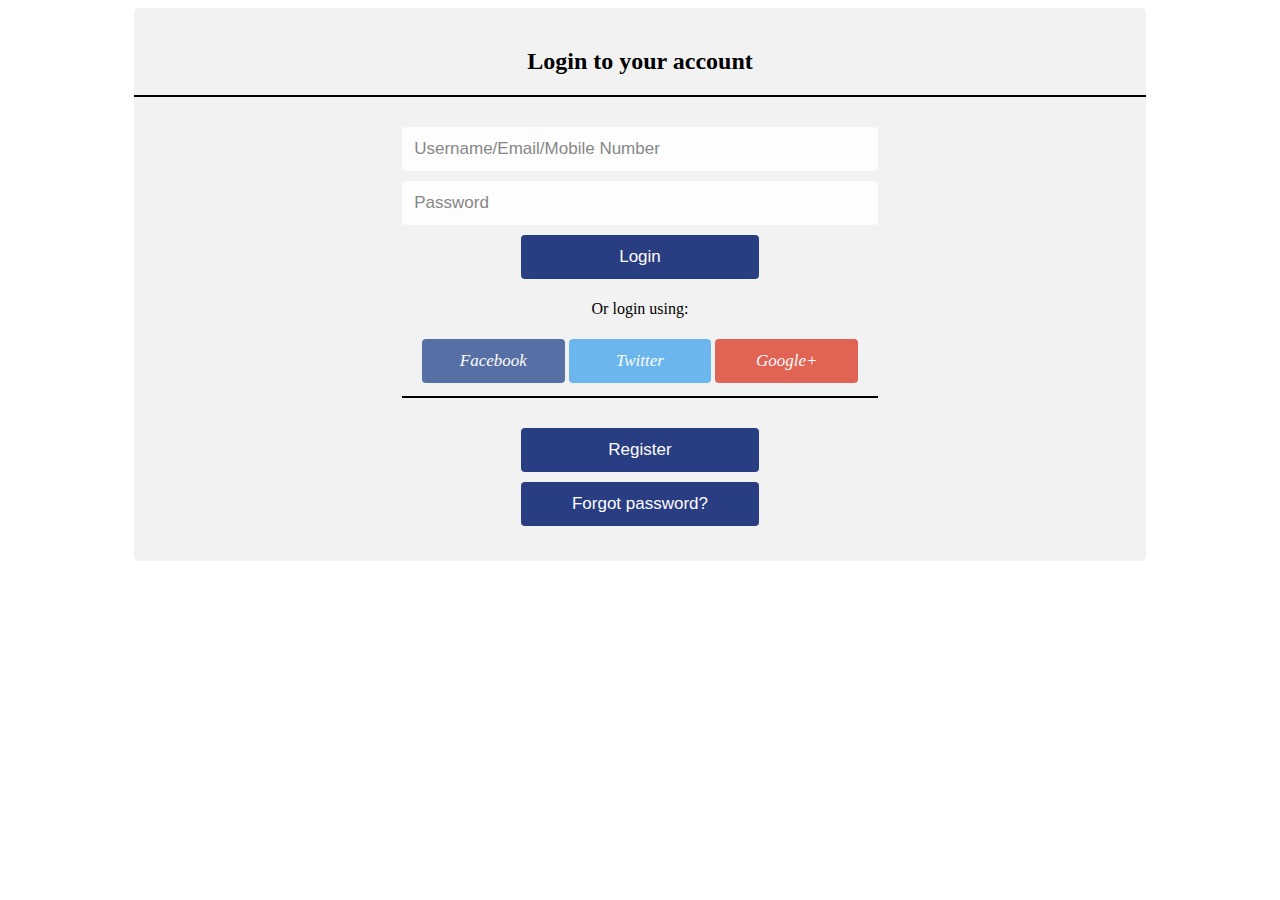
<file: login-page/index.html>
<!DOCTYPE HTML>

<html>

<head>
  <title>login</title>
  <meta name="viewport" content="width=device-width, initial-scale=1">
<link rel="stylesheet" href="login.css">
</head>

<body>

<div class="container">
  <form action="/action_page.php">
    <div class="row">
      <h2 style="text-align:center">Login to your account</h2>
        <hr>
      <div class="col">

        <input type="text" name="username" placeholder="Username/Email/Mobile Number" required>
        <input type="password" name="password" placeholder="Password" required>
        <input type="submit" value="Login">
      </div>

      <div class="col">
          <p>Or login using:</p>
        <a href="https://www.facebook.com/login.php" class="fb btn">
          <i>Facebook</i>
        </a>
        <a href="https://twitter.com/" class="twitter btn">
          <i>Twitter</i>
        </a>
        <a href="https://accounts.google.com/signin/v2/identifier?flowName=GlifWebSignIn&flowEntry=ServiceLogin" class="google btn">
          <i> Google+ </i>
        </a>
      </div>


    </div>
  </form>

  <div class="row">
    <div class="col">
        <hr>
      <a href="register.html"><input type="submit" value="Register"></a>
    </div>
    <div class="col">
      <a href="#"><input type="submit" value="Forgot password?"></a>
    </div>
  </div>
</div>



</body>

</html>
</file>
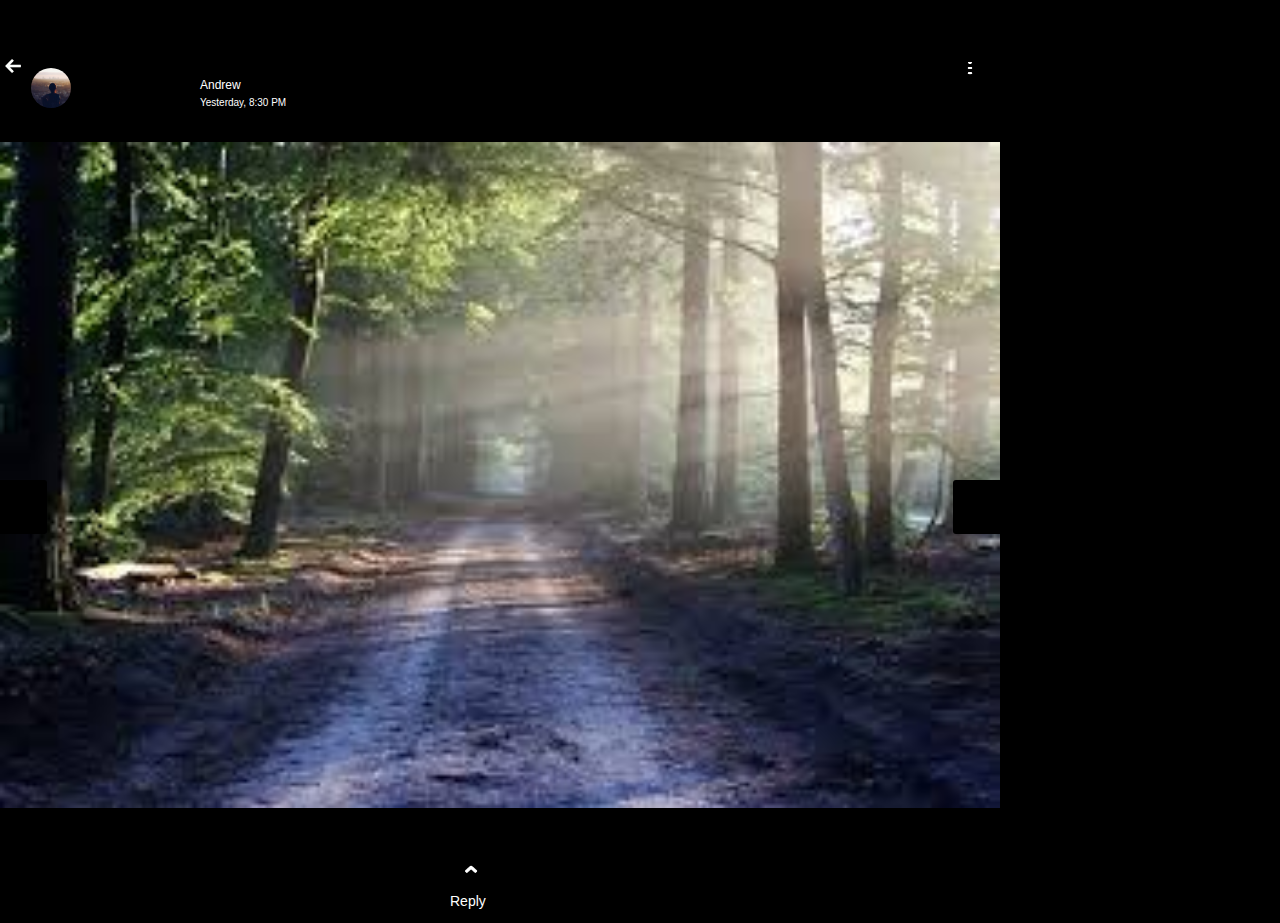
<file: stories/index.html>
<!DOCTYPE html>
<html>
<head>
<meta name="viewport" content="width=device-width, initial-scale=1">
<link rel="stylesheet" href="status.css">
</head>
<body background-color: #000000>

<div class="slideshow-container">


<div class="mySlides fade">
    <div class="header">
        <img src="pics/back.png" class="back">
    <img src="pics/user.jpg" class="img-header">
    <div class="text">Andrew<p>Yesterday, 8:30 PM</p></div>
    <img src="pics/more.png" class="more"> </div>
    <div class="content">
    <img src="pics/img1.jpg" style="width:100%"></div>

</div>

<div class="mySlides fade">
    <div class="header">
        <img src="pics/back.png" class="back">
    <img src="pics/user2.jpg" class="img-header">
    <div class="text">John<p>Today, 11:10 AM</p></div>
     <img src="pics/more.png" class="more"></div>
    <div class="content">
    <img src="pics/img2.jpg" style="width:100%"></div>

</div>

<div class="mySlides fade">
    <div class="header">
        <img src="pics/back.png" class="back">
    <img src="pics/user3.jpg" class="img-header">
    <div class="text">Melisa<p>Today, 5:54 PM</p></div>
     <img src="pics/more.png" class="more"></div>
    <div class="content">
    <img src="pics/img3.jpg" style="width:100%"></div>

</div>

<div class="bottom">
    <img src="pics/up.png" class="up">
    <p>Reply</p>
</div>

<a class="prev" onclick="plusSlides(-1)" color=" rgba(0,0,0,0)">&#10094;</a>
<a class="next" onclick="plusSlides(1)">&#10095;</a>

</div>
<br>



<script>
var slideIndex = 1;
showSlides(slideIndex);

function plusSlides(n) {
    showSlides(slideIndex += n);
}

function currentSlide(n) {
    showSlides(slideIndex = n);
}

function showSlides(n) {
    var i;
    var slides = document.getElementsByClassName("mySlides");
    var dots = document.getElementsByClassName("dot");
    if (n > slides.length) {slideIndex = 1}
    if (n < 1) {slideIndex = slides.length}
    for (i = 0; i < slides.length; i++) {
            slides[i].style.display = "none";
    }
    for (i = 0; i < dots.length; i++) {
            dots[i].className = dots[i].className.replace(" active", "");
    }
    slides[slideIndex-1].style.display = "block";
    dots[slideIndex-1].className += " active";
}
</script>

</body>
</html>
</file>
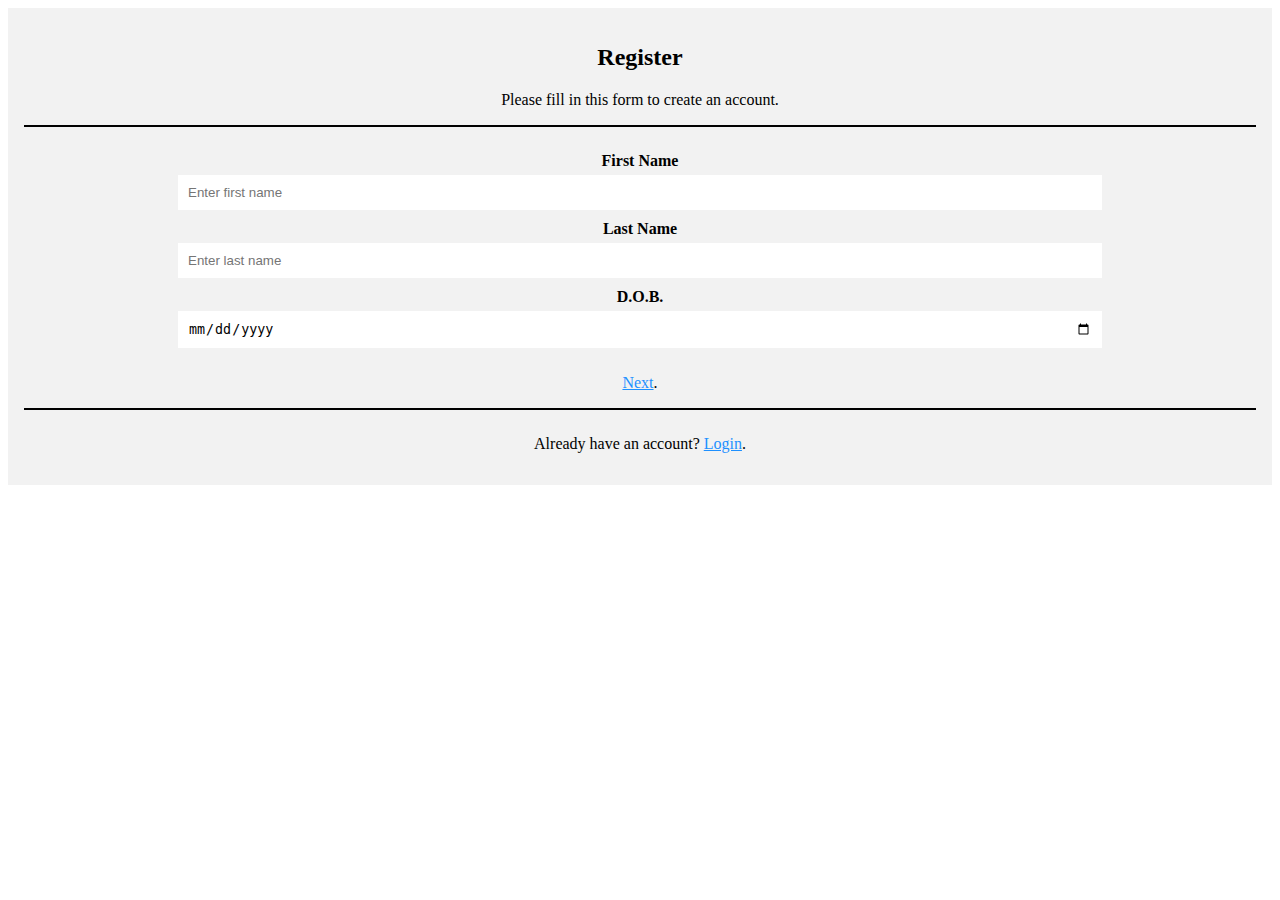
<file: login-page/register.html>
<!DOCTYPE HTML>

<html>

<head>
<title>register</title>
    <meta name="viewport" content="width=device-width, initial-scale=1">
<link rel="stylesheet" href="register.css">
</head>

<body>

<form action="action_page.php">
    <div class="container">
        <h2 style="text-align:center">Register</h2>
        <p>Please fill in this form to create an account.</p>
        <hr>

        <label for="first-name"><b>First Name</b></label><br>
        <input type="text" placeholder="Enter first name" name="name" id="name" required><br>

        <label for="last-name"><b>Last Name</b></label><br>
        <input type="text" placeholder="Enter last name" name="name" id="name" required><br>

        <label for="date"><b>D.O.B.</b></label><br>
        <input type="date" placeholder="Select date" name="date" id="date" required><br>

            <p><a href="register2.html">Next</a>.</p>
            <hr>
            <p>Already have an account? <a href="index.html">Login</a>.</p>

    </div>


</form>

</body>

</html>
</file>
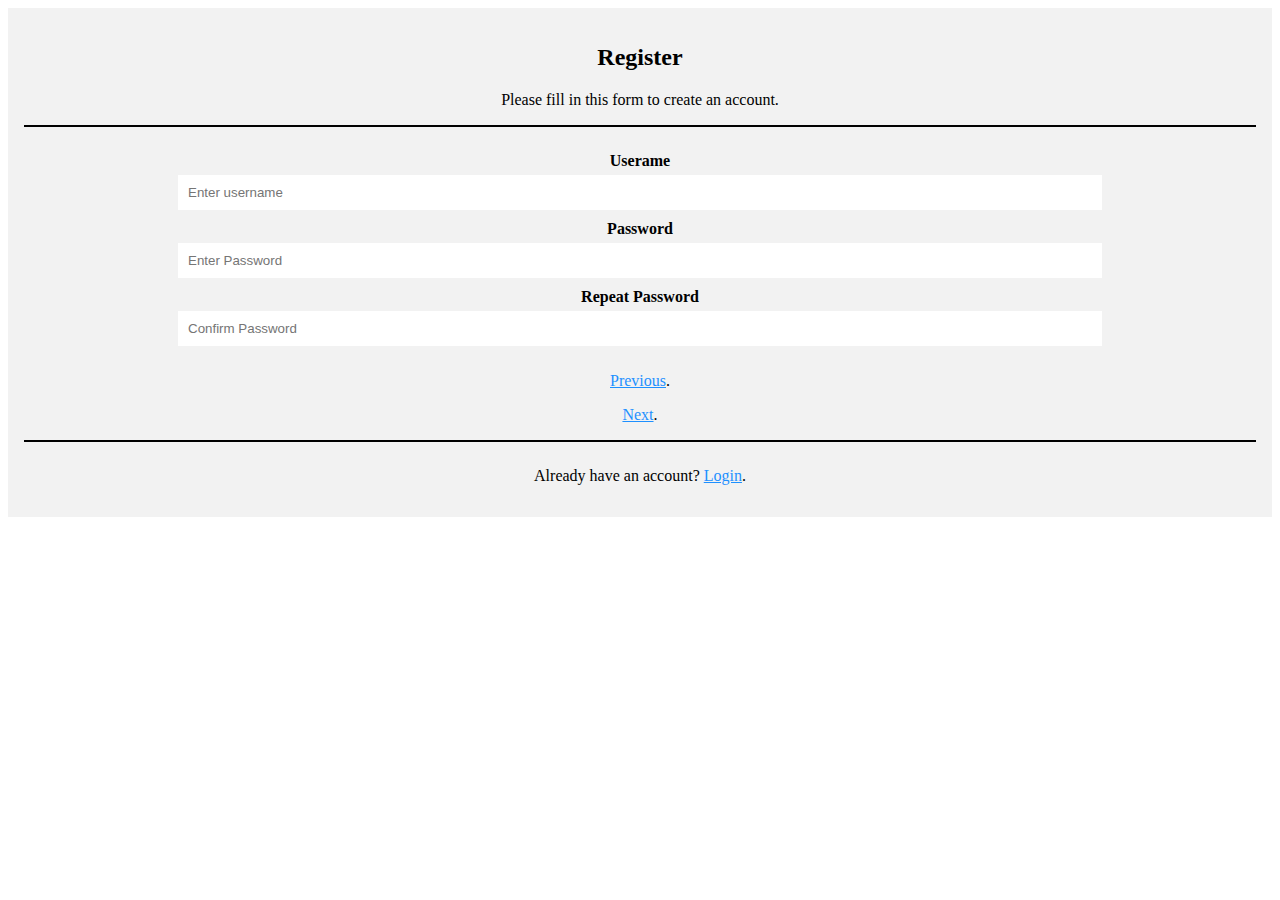
<file: login-page/register2.html>
<!DOCTYPE HTML>

<html>

<head>
<title>register</title>
    <meta name="viewport" content="width=device-width, initial-scale=1">
<link rel="stylesheet" href="register.css">
</head>

<body>

<form action="action_page.php">
    <div class="container">
        <h2 style="text-align:center">Register</h2>
        <p>Please fill in this form to create an account.</p>
        <hr>


        <label for="username"><b>Userame</b></label><br>
        <input type="text" placeholder="Enter username" name="user" id="user" required><br>

        <label for="psw"><b>Password</b></label> <br>
        <input type="password" placeholder="Enter Password" name="psw" id="psw" required><br>

        <label for="psw-repeat"><b>Repeat Password</b></label><br>
        <input type="password" placeholder="Confirm Password" name="psw-repeat" id="psw-repeat" required><br>
        <p><a href="register.html">Previous</a>.</p>
        <p><a href="register3.html">Next</a>.</p>

        <hr>
        <p>Already have an account? <a href="index.html">Login</a>.</p>
    </div>


</form>

</body>

</html>
</file>
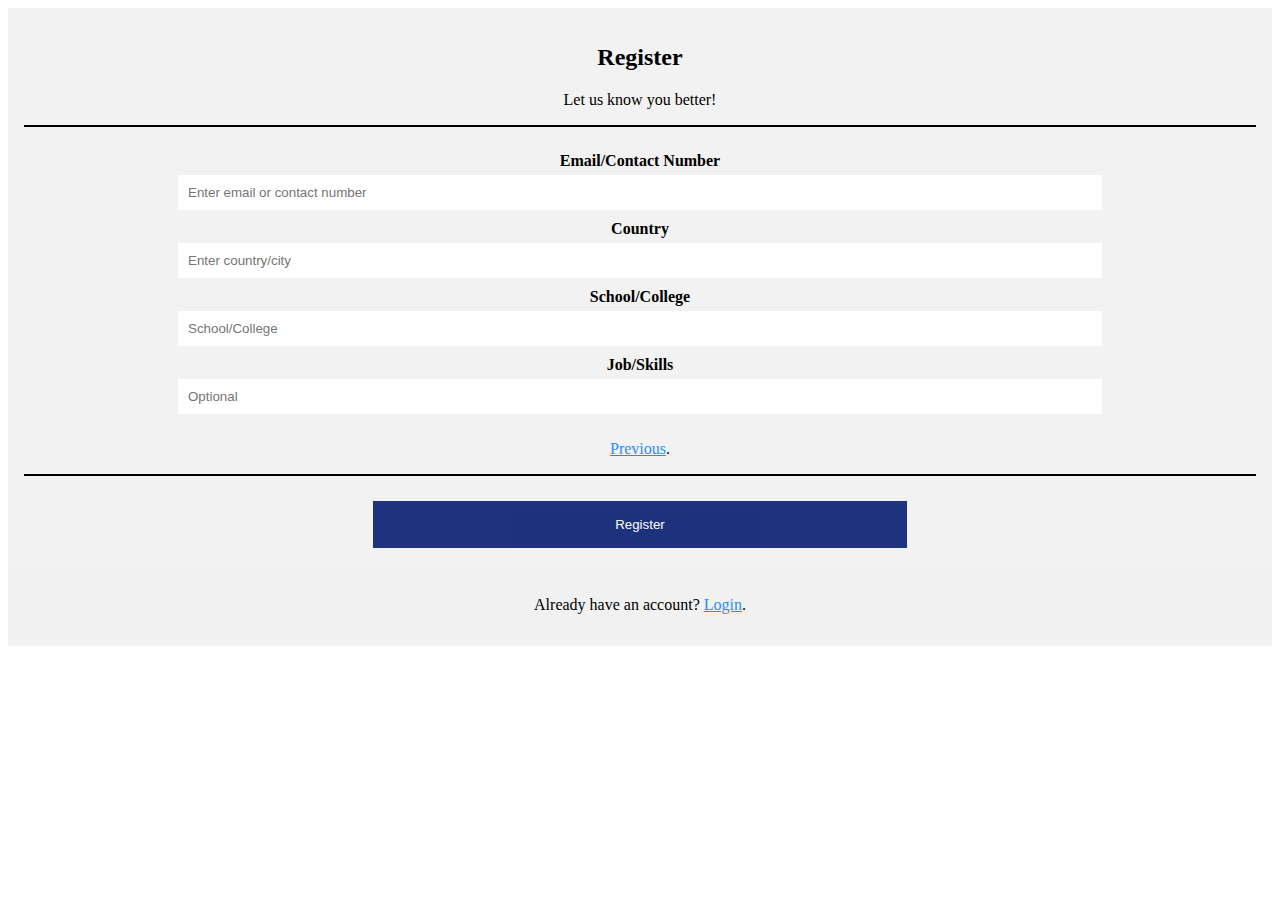
<file: login-page/register3.html>
<!DOCTYPE HTML>

<html>

<head>
<title>register</title>
    <meta name="viewport" content="width=device-width, initial-scale=1">
<link rel="stylesheet" href="register.css">
</head>

<body>

<form action="action_page.php">
    <div class="container">
        <h2 style="text-align:center">Register</h2>
        <p>Let us know you better!</p>
        <hr>

        <label for="email"><b>Email/Contact Number</b></label> <br>
        <input type="text" placeholder="Enter email or contact number" name="email" id="email"><br>

        <label for="place"><b>Country</b></label><br>
        <input type="text" placeholder="Enter country/city" name="place" id="place"><br>

        <label for="edu"><b>School/College</b></label><br>
        <input type="text" placeholder="School/College" name="edu" id="edu"><br>

        <label for="job"><b>Job/Skills</b></label><br>
        <input type="text" placeholder="Optional" name="job" id="job"><br>
           <p><a href="register2.html">Previous</a>.</p>
        <hr>

        <div class="col">
        <button type="submit" class="registerbtn">Register</button>
        </div>
    </div>

    <div class="container login">
        <p>Already have an account? <a href="index.html">Login</a>.</p>
    </div>
</form>

</body>

</html>
</file>
<file: login-page/login.css>
* {box-sizing: border-box}

/* style the container */
.container {
    text-align: center;
    float: center;
    width: 80%;
    position: relative;
    border-radius: 5px;
    background-color: #f2f2f2;
    padding: 20px 0 30px 0;
    margin: auto;
}

/* Overwrite default styles of hr */
hr {
    border: 1px solid #000000;
    margin-bottom: 25px;

}

/* style inputs and link buttons */
input,
.btn {
    width: 100%;
    padding: 12px;
    border: none;
    border-radius: 4px;
    margin: 5px 0;
    opacity: 0.85;
    display: inline-block;
    font-size: 17px;
    line-height: 20px;
    text-decoration: none; /* remove underline from anchors */
}

input:hover,
.btn:hover {
    opacity: 1;
}

/* add appropriate colors to fb, twitter and google buttons */
.fb {
    background-color: #3B5998;
    color: white;
    width: 30%;
}

.twitter {
    background-color: #55ACEE;
    color: white;
    width: 30%;
}

.google {
    background-color: #dd4b39;
    color: white;
    width: 30%;
}

/* style the submit button */
input[type=submit] {
    background-color: #071e70;
    width: 50%;
    color: white;
    cursor: pointer;
}

input[type=submit]:hover {
    opacity:3;
}

/* Two-column layout */
.col {
    float: center;
    width: 50%;
    margin: auto;
    padding: 0 15px;

    text-align: center;
}

/* Clear floats after the columns */






/* Responsive layout - when the screen is less than 650px wide, make the two columns stack on top of each other instead of next to each other */
@media screen and (max-width: 650px) {
    .col {
        width: 100%;
        margin-top: 0;


}
</file>
<file: stories/status.css>
* {box-sizing: border-box;
background-color: #000000}
body {font-family: Verdana, sans-serif; margin:0}
.mySlides {display: none}
img {
    width: 100%;

}
.header
{
    width: 100%;
    height: 5%;
    border-bottom: none;
    display: inline-block;
    background-color: #000000;
}
.more{
    width: 2.5em;
    height: 2.5em;
    float: right;
    margin: 10px;
    transform: rotate(90deg);
    background-size: 4em;
    border-radius: 100%;
}
.back{
    width: 1em;
    height: 1em;
    float: left;
    margin-top: 20px;
    margin-left: 5px;
    transform: rotate(90deg);
    background-size: 2em;
    border-radius: 100%;
}
.bottom{
    align-content: center;
    width: 30px;
    color: #ffffff;
    font-size: 14px;
    position: absolute;
    margin-top: 5%;
    margin-left: 45%;
}

.up{
    width: 1em;
    height: 1em;
    align-content: center;
    margin-left: 45%;
    background-size: 1em;
    border-radius: 150%;
    transform: rotate(-90deg);
    background-color: #000000;
}

.img-header
{
    border-radius: 50%;
    width: 40px;
    margin-left: 1%;
    margin-top: 3%;
    float: left;
}
.text {
    width: 120px;
    color: #ffffff;
    font-size: 12px;
    position: absolute;
    margin-top: 4%;
    margin-left: 20%;
}
.text p {
    width: 120px;
    color: #ffffff;
    font-size: 10px;
    position: absolute;
    margin-top: 4%;

}
.content{
    align-content: center;
    margin:30px 0px 0px 0px;
    width: 100%;
}



/* Slideshow container */
.slideshow-container {
    max-width: 1000px;
    position: relative;
    align-items: center;
    margin-top: 3%;
}


/* Next & previous buttons */
.prev, .next {
    cursor: pointer;
    position: absolute;
    top: 60%;
    width: auto;
    padding: 16px;
    margin-top: -22px;
    color: rgba(0,0,0,0);
    font-weight: bold;
    font-size: 18px;
    transition: 0.6s ease;
    border-radius: 0 3px 3px 0;
    user-select: none;
}

/* Position the "next button" to the right */
.next {
    right: 0;
    border-radius: 3px 0 0 3px;

}

/* On hover, add a black background color with a little bit see-through */
.prev:hover, .next:hover {
    background-color: rgba(0,0,0,0);
}



/* The dots/bullets/indicators */
.dot {
    cursor: pointer;
    height: 15px;
    width: 15px;
    margin: 0 2px;
    background-color: rgba(0,0,0,0);
    border-radius: 50%;
    display: inline-block;
    transition: background-color 0.6s ease;
}

.active, .dot:hover {
    background-color: #717171;
}

/* Fading animation */
.fade {
    -webkit-animation-name: fade;
    -webkit-animation-duration: 1.5s;
    animation-name: fade;
    animation-duration: 1.5s;
}

@-webkit-keyframes fade {
    from {opacity: .4}
    to {opacity: 1}
}

@keyframes fade {
    from {opacity: .4}
    to {opacity: 1}
}

/* On smaller screens, decrease text size */
@media only screen and (max-width: 300px) {
    .prev, .next,.text {font-size: 11px}
}
</file>
<file: login-page/register.css>
* {box-sizing: border-box}

/* Add padding to containers */
.container {
    position: relative;
    width: 100%;
    margin: auto;
    text-align: center;
    background-color: #f2f2f2;
    padding: 16px;
    float: center;
}

/* Full-width input fields */
input[type=text], input[type=password], input[type=date] {
    width: 75%;
    padding: 10px;
    margin: 5px 0 10px 0;
    display: inline-block;
    border: none;

}

input[type=text]:focus, input[type=password]:focus {

    outline: none;
}

/* Overwrite default styles of hr */
hr {
    border: 1px solid #000000;
    margin-bottom: 25px;

}

/* Set a style for the submit/register button */
.registerbtn {
    float: center;
    background-color: #071e70;
    color: white;
    padding: 16px 20px;
    margin: auto;
    border: none;
    cursor: pointer;
    width: 70%;
    opacity: 0.9;
    text-align: center;
}

.registerbtn:hover {
    opacity:3;
}

input[type=submit] {
    background-color: #071e70;
    width: 70%;
    color: white;
    cursor: pointer;
}

input[type=submit]:hover {
    opacity:3;
}

/* Two-column layout */
.col {
    float: center;
    width: 70%;
    margin: auto;
    padding: 0 50px;
    margin-top: 6px;
    text-align: center;
}





/* Add a blue text color to links */
a {
    color: dodgerblue;
}

/* Set a grey background color and center the text of the "sign in" section */
.login {
    background-color: #f1f1f1;
    text-align: center;
}
</file>
